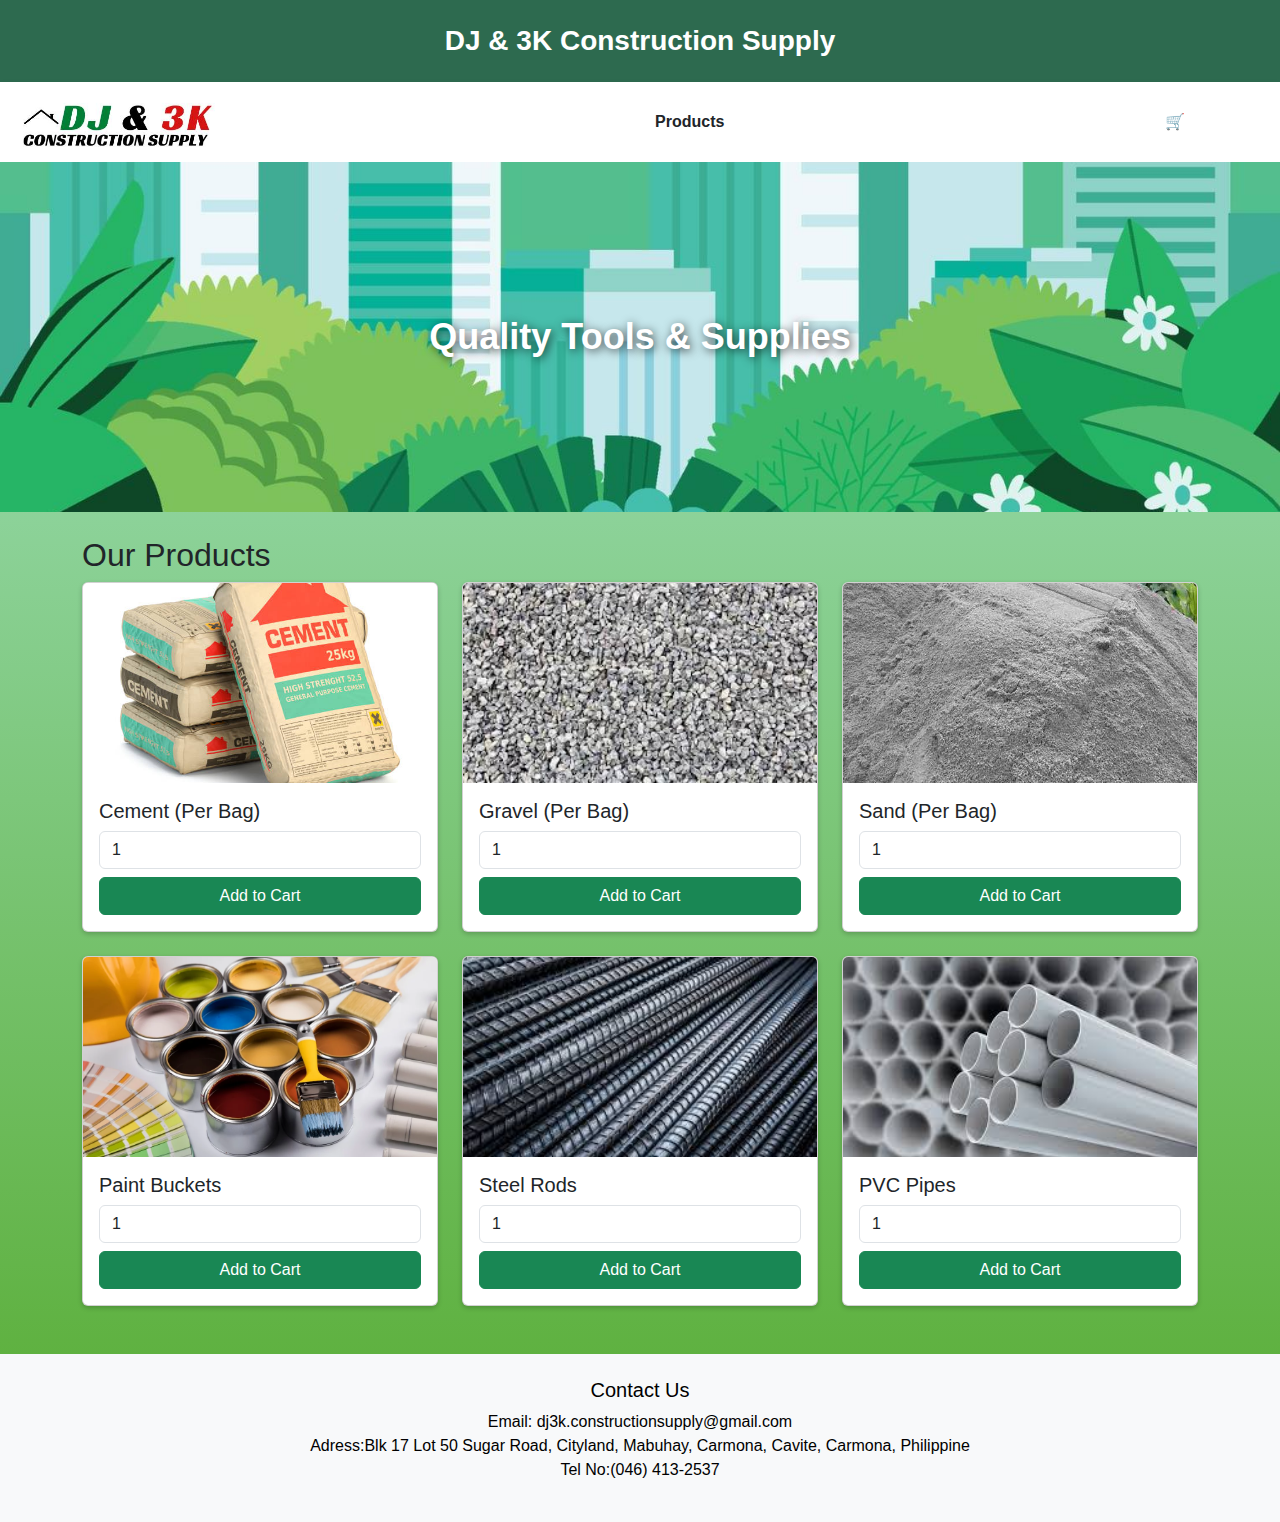
<file: index.html>
<!DOCTYPE html>
<html lang="en">
<head>
    <meta charset="UTF-8">
    <meta name="viewport" content="width=device-width, initial-scale=1.0">
    <title>DJ & 3K Construction Supply</title>
	 <link rel="stylesheet" href="styles.css">
    <link href="https://cdn.jsdelivr.net/npm/bootstrap@5.1.3/dist/css/bootstrap.min.css" rel="stylesheet">
    <style>
        body { font-family: Arial, sans-serif; background-color: #2e472e; margin: 0; padding: 0; }
        .header { background-color: #2d6a4f; color: white; text-align: center; padding: 20px; font-size: 28px; font-weight: bold; }
        .nav { background: white; padding: 15px; display: flex; justify-content: space-between; align-items: center; box-shadow: 0 2px 5px rgba(0,0,0,0.1); }
        .logo { height: 50px; }
        .cart { margin-right: 20px; cursor: pointer; }
        .banner { background: url('background.jpg') no-repeat center/cover; height: 350px; display: flex; align-items: center; justify-content: center; color: white; font-size: 36px; font-weight: bold; text-shadow: 2px 2px 10px rgba(0,0,0,0.7); }
        .cart-container { position: fixed; top: 0; right: -320px; width: 300px; height: 100vh; background: white; box-shadow: -2px 0 5px rgba(0,0,0,0.2); padding: 20px; overflow-y: auto; transition: right 0.3s ease-in-out; }
        .cart-container.active { right: 0; }
        .remove-all, .checkout, .close-cart { background-color: #2d6a4f; color: white; border: none; padding: 10px; width: 100%; cursor: pointer; margin-top: 10px; }
        .remove-btn { background-color: #d9534f; color: white; border: none; padding: 5px; margin-left: 10px; cursor: pointer; }
    </style>
    <script>
        let cart = {};

        function toggleCart() {
            document.getElementById('cart').classList.toggle('active');
        }

        function addToCart(item) {
            let quantity = parseInt(document.getElementById(`quantity-${item}`).value) || 1;
            if (cart[item]) {
                cart[item] += quantity;
            } else {
                cart[item] = quantity;
            }
            updateCart();
        }

        function removeFromCart(item) {
            if (cart[item] > 1) {
                cart[item]--;
            } else {
                delete cart[item];
            }
            updateCart();
        }

        function clearCart() {
            cart = {};
            updateCart();
        }

        function checkout() {
            alert("Thank you for your purchase!");
            clearCart();
        }

        function updateCart() {
            let cartList = document.getElementById('cart-items');
            let cartCount = document.getElementById('cart-count');
            cartList.innerHTML = '';
            let totalItems = 0;

            for (let item in cart) {
                let listItem = document.createElement('li');
                listItem.className = "list-group-item";
                listItem.innerHTML = `${item} (x${cart[item]}) <button class="btn btn-sm btn-danger remove-btn" onclick="removeFromCart('${item}')">Remove</button>`;
                cartList.appendChild(listItem);
                totalItems += cart[item];
            }

            cartCount.innerText = totalItems;
        }
    </script>
</head>
<body>
    <div class="header">DJ & 3K Construction Supply</div>
    <div class="nav">
        <div>
            <img src="logo.jpg" alt="Business Logo" class="logo">
        </div>
        <div>
            <a href="#products" class="text-decoration-none text-dark fw-bold">Products</a>
        </div>
        <div class="cart" onclick="toggleCart()">🛒 Cart (<span id="cart-count">0</span>)</div>
    </div>
    <div class="banner">Quality Tools & Supplies</div>
    <div class="container mt-4">
        <h2 id="products">Our Products</h2>
        <div class="row g-4">
            <div class="col-lg-4 col-md-6">
                <div class="card">
                    <img src="cement.jpg" class="card-img-top" alt="Cement">
                    <div class="card-body">
                        <h5 class="card-title">Cement (Per Bag)</h5>
                        <input type="number" id="quantity-Cement" value="1" min="1" class="form-control mb-2">
                        <button class="btn btn-success w-100" onclick="addToCart('Cement')">Add to Cart</button>
                    </div>
                </div>
            </div>
            <div class="col-lg-4 col-md-6">
                <div class="card">
                    <img src="gravel.jpg" class="card-img-top" alt="Gravel">
                    <div class="card-body">
                        <h5 class="card-title">Gravel (Per Bag)</h5>
                        <input type="number" id="quantity-Gravel" value="1" min="1" class="form-control mb-2">
                        <button class="btn btn-success w-100" onclick="addToCart('Gravel')">Add to Cart</button>
                    </div>
                </div>
            </div>
            <div class="col-lg-4 col-md-6">
                <div class="card">
                    <img src="sand.jpeg" class="card-img-top" alt="Sand">
                    <div class="card-body">
                        <h5 class="card-title">Sand (Per Bag)</h5>
                        <input type="number" id="quantity-Sand" value="1" min="1" class="form-control mb-2">
                        <button class="btn btn-success w-100" onclick="addToCart('Sand')">Add to Cart</button>
                    </div>
                </div>
            </div>
            <div class="col-lg-4 col-md-6">
                <div class="card">
                    <img src="paint.jpg" class="card-img-top" alt="PaintBuckets">
                    <div class="card-body">
                        <h5 class="card-title">Paint Buckets</h5>
                        <input type="number" id="quantity-PaintBuckets" value="1" min="1" class="form-control mb-2">
                        <button class="btn btn-success w-100" onclick="addToCart('Paint Buckets')">Add to Cart</button>
                    </div>
                </div>
            </div>
            <div class="col-lg-4 col-md-6">
                <div class="card">
                    <img src="rebar.jpg" class="card-img-top" alt="SteelRods">
                    <div class="card-body">
                        <h5 class="card-title">Steel Rods</h5>
                        <input type="number" id="quantity-SteelRods" value="1" min="1" class="form-control mb-2">
                        <button class="btn btn-success w-100" onclick="addToCart('Steel Rods')">Add to Cart</button>
                    </div>
                </div>
            </div>
            <div class="col-lg-4 col-md-6">
                <div class="card">
                    <img src="pvc.jpg" class="card-img-top" alt="PVCPipes">
                    <div class="card-body">
                        <h5 class="card-title">PVC Pipes</h5>
                        <input type="number" id="quantity-PVCPipes" value="1" min="1" class="form-control mb-2">
                        <button class="btn btn-success w-100" onclick="addToCart('PVC Pipes')">Add to Cart</button>
                    </div>
                </div>
            </div>
        </div>
    </div>
    <div id="cart" class="cart-container">
        <h2>Shopping Cart</h2>
        <ul id="cart-items" class="list-group"></ul>
        <button class="btn btn-danger remove-all" onclick="clearCart()">Remove All</button>
        <button class="btn btn-primary checkout" onclick="checkout()">Checkout</button>
        <button class="btn btn-secondary close-cart" onclick="toggleCart()">Close Cart</button>
    </div>
    <footer class="text-center mt-5 bg-light py-4">
        <h5>Contact Us</h5>
        <p>Email: dj3k.constructionsupply@gmail.com <br>
		Adress:Blk 17 Lot 50 Sugar Road, Cityland, Mabuhay, Carmona, Cavite, Carmona, Philippine <br>
		Tel No:(046) 413-2537
</file>
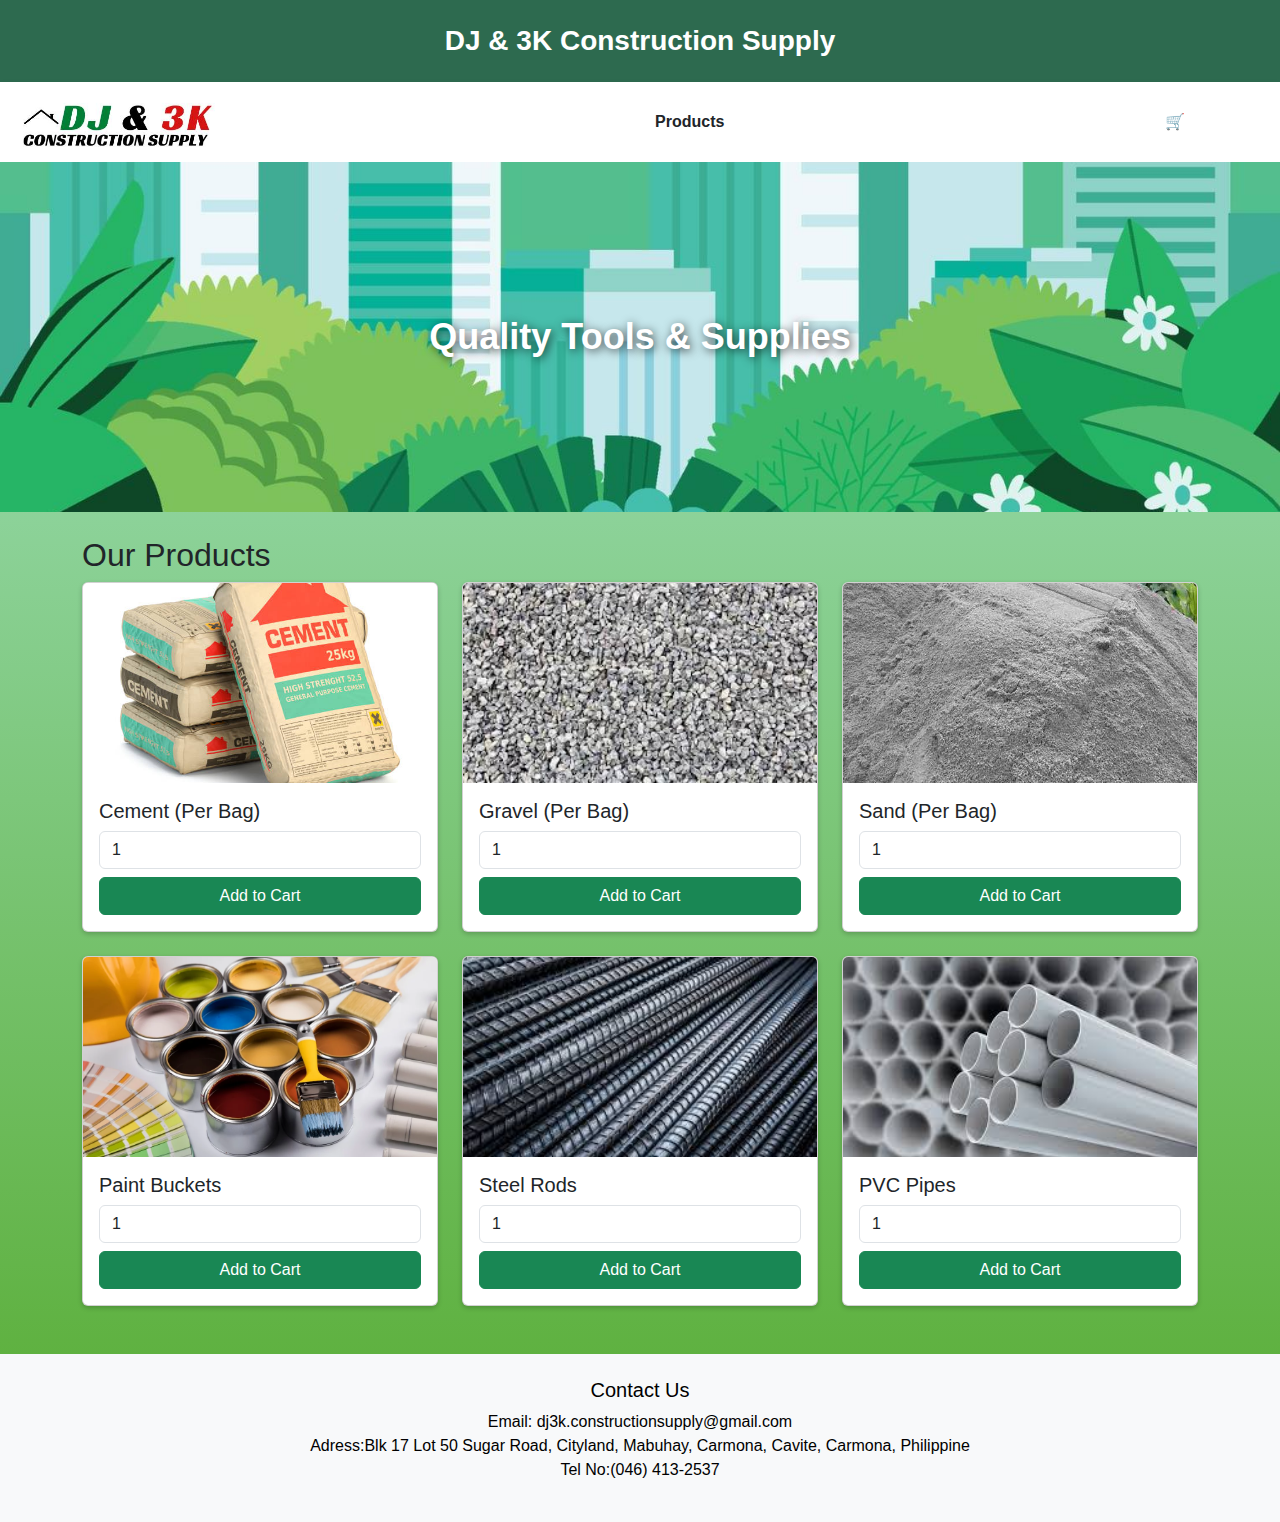
<file: client site.html>
<!DOCTYPE html>
<html lang="en">
<head>
    <meta charset="UTF-8">
    <meta name="viewport" content="width=device-width, initial-scale=1.0">
    <title>DJ & 3K Construction Supply</title>
	 <link rel="stylesheet" href="styles.css">
    <link href="https://cdn.jsdelivr.net/npm/bootstrap@5.1.3/dist/css/bootstrap.min.css" rel="stylesheet">
    <style>
        body { font-family: Arial, sans-serif; background-color: #2e472e; margin: 0; padding: 0; }
        .header { background-color: #2d6a4f; color: white; text-align: center; padding: 20px; font-size: 28px; font-weight: bold; }
        .nav { background: white; padding: 15px; display: flex; justify-content: space-between; align-items: center; box-shadow: 0 2px 5px rgba(0,0,0,0.1); }
        .logo { height: 50px; }
        .cart { margin-right: 20px; cursor: pointer; }
        .banner { background: url('background.jpg') no-repeat center/cover; height: 350px; display: flex; align-items: center; justify-content: center; color: white; font-size: 36px; font-weight: bold; text-shadow: 2px 2px 10px rgba(0,0,0,0.7); }
        .cart-container { position: fixed; top: 0; right: -320px; width: 300px; height: 100vh; background: white; box-shadow: -2px 0 5px rgba(0,0,0,0.2); padding: 20px; overflow-y: auto; transition: right 0.3s ease-in-out; }
        .cart-container.active { right: 0; }
        .remove-all, .checkout, .close-cart { background-color: #2d6a4f; color: white; border: none; padding: 10px; width: 100%; cursor: pointer; margin-top: 10px; }
        .remove-btn { background-color: #d9534f; color: white; border: none; padding: 5px; margin-left: 10px; cursor: pointer; }
    </style>
    <script>
        let cart = {};

        function toggleCart() {
            document.getElementById('cart').classList.toggle('active');
        }

        function addToCart(item) {
            let quantity = parseInt(document.getElementById(`quantity-${item}`).value) || 1;
            if (cart[item]) {
                cart[item] += quantity;
            } else {
                cart[item] = quantity;
            }
            updateCart();
        }

        function removeFromCart(item) {
            if (cart[item] > 1) {
                cart[item]--;
            } else {
                delete cart[item];
            }
            updateCart();
        }

        function clearCart() {
            cart = {};
            updateCart();
        }

        function checkout() {
            alert("Thank you for your purchase!");
            clearCart();
        }

        function updateCart() {
            let cartList = document.getElementById('cart-items');
            let cartCount = document.getElementById('cart-count');
            cartList.innerHTML = '';
            let totalItems = 0;

            for (let item in cart) {
                let listItem = document.createElement('li');
                listItem.className = "list-group-item";
                listItem.innerHTML = `${item} (x${cart[item]}) <button class="btn btn-sm btn-danger remove-btn" onclick="removeFromCart('${item}')">Remove</button>`;
                cartList.appendChild(listItem);
                totalItems += cart[item];
            }

            cartCount.innerText = totalItems;
        }
    </script>
</head>
<body>
    <div class="header">DJ & 3K Construction Supply</div>
    <div class="nav">
        <div>
            <img src="logo.jpg" alt="Business Logo" class="logo">
        </div>
        <div>
            <a href="#products" class="text-decoration-none text-dark fw-bold">Products</a>
        </div>
        <div class="cart" onclick="toggleCart()">🛒 Cart (<span id="cart-count">0</span>)</div>
    </div>
    <div class="banner">Quality Tools & Supplies</div>
    <div class="container mt-4">
        <h2 id="products">Our Products</h2>
        <div class="row g-4">
            <div class="col-lg-4 col-md-6">
                <div class="card">
                    <img src="cement.jpg" class="card-img-top" alt="Cement">
                    <div class="card-body">
                        <h5 class="card-title">Cement (Per Bag)</h5>
                        <input type="number" id="quantity-Cement" value="1" min="1" class="form-control mb-2">
                        <button class="btn btn-success w-100" onclick="addToCart('Cement')">Add to Cart</button>
                    </div>
                </div>
            </div>
            <div class="col-lg-4 col-md-6">
                <div class="card">
                    <img src="gravel.jpg" class="card-img-top" alt="Gravel">
                    <div class="card-body">
                        <h5 class="card-title">Gravel (Per Bag)</h5>
                        <input type="number" id="quantity-Gravel" value="1" min="1" class="form-control mb-2">
                        <button class="btn btn-success w-100" onclick="addToCart('Gravel')">Add to Cart</button>
                    </div>
                </div>
            </div>
            <div class="col-lg-4 col-md-6">
                <div class="card">
                    <img src="sand.jpeg" class="card-img-top" alt="Sand">
                    <div class="card-body">
                        <h5 class="card-title">Sand (Per Bag)</h5>
                        <input type="number" id="quantity-Sand" value="1" min="1" class="form-control mb-2">
                        <button class="btn btn-success w-100" onclick="addToCart('Sand')">Add to Cart</button>
                    </div>
                </div>
            </div>
            <div class="col-lg-4 col-md-6">
                <div class="card">
                    <img src="paint.jpg" class="card-img-top" alt="Paint Buckets">
                    <div class="card-body">
                        <h5 class="card-title">Paint Buckets</h5>
                        <input type="number" id="quantity-PaintBuckets" value="1" min="1" class="form-control mb-2">
                        <button class="btn btn-success w-100" onclick="addToCart('Paint Buckets')">Add to Cart</button>
                    </div>
                </div>
            </div>
            <div class="col-lg-4 col-md-6">
                <div class="card">
                    <img src="rebar.jpg" class="card-img-top" alt="Steel Rods">
                    <div class="card-body">
                        <h5 class="card-title">Steel Rods</h5>
                        <input type="number" id="quantity-SteelRods" value="1" min="1" class="form-control mb-2">
                        <button class="btn btn-success w-100" onclick="addToCart('Steel Rods')">Add to Cart</button>
                    </div>
                </div>
            </div>
            <div class="col-lg-4 col-md-6">
                <div class="card">
                    <img src="pvc.jpg" class="card-img-top" alt="PVC Pipes">
                    <div class="card-body">
                        <h5 class="card-title">PVC Pipes</h5>
                        <input type="number" id="quantity-PVCPipes" value="1" min="1" class="form-control mb-2">
                        <button class="btn btn-success w-100" onclick="addToCart('PVC Pipes')">Add to Cart</button>
                    </div>
                </div>
            </div>
        </div>
    </div>
    <div id="cart" class="cart-container">
        <h2>Shopping Cart</h2>
        <ul id="cart-items" class="list-group"></ul>
        <button class="btn btn-danger remove-all" onclick="clearCart()">Remove All</button>
        <button class="btn btn-primary checkout" onclick="checkout()">Checkout</button>
        <button class="btn btn-secondary close-cart" onclick="toggleCart()">Close Cart</button>
    </div>
    <footer class="text-center mt-5 bg-light py-4">
        <h5>Contact Us</h5>
        <p>Email: dj3k.constructionsupply@gmail.com <br>
		Adress:Blk 17 Lot 50 Sugar Road, Cityland, Mabuhay, Carmona, Cavite, Carmona, Philippine <br>
		Tel No:(046) 413-2537
</file>
<file: styles.css>
body {
    font-family: Arial, sans-serif;
    background: linear-gradient(to bottom, #a8e6cf, #56ab2f);
    color: #2e472e;
    margin: 0;
    padding: 0;
}

.header {
    background-color: #2e7d32;
    color: white;
    text-align: center;
    padding: 20px;
    font-size: 28px;
    font-weight: bold;
}

.nav {
    background: #4caf50;
    padding: 15px;
    display: flex;
    justify-content: space-between;
    align-items: center;
    box-shadow: 0 2px 5px rgba(0,0,0,0.2);
}

.logo {
    height: 50px;
}

.cart {
    margin-right: 20px;
    cursor: pointer;
    color: white;
    font-weight: bold;
}

.banner {
    background: url('background.jpg') no-repeat center/cover;
    height: 350px;
    display: flex;
    align-items: center;
    justify-content: center;
    color: white;
    font-size: 36px;
    font-weight: bold;
    text-shadow: 2px 2px 10px rgba(0,0,0,0.7);
}

.card {
    background-color: #81c784;
    color: #2e472e;
    border: none;
    box-shadow: 0 2px 5px rgba(0,0,0,0.2);
}

.btn-success {
    background-color: #388e3c;
    border: none;
    font-weight: bold;
}

.btn-danger {
    background-color: #1b5e20;
    border: none;
}

.btn-primary {
    background-color: #43a047;
    border: none;
}

.cart-container {
    background: #a8e6cf;
    box-shadow: -2px 0 5px rgba(0,0,0,0.2);
    padding: 20px;
    overflow-y: auto;
    transition: right 0.3s ease-in-out;
}

footer {
    background:#2e472e;
    color:black;
    padding: 20px;
    text-align: center;
}

img {
    width: 200px; 
    height: 200px; 
    object-fit: cover; 
}
</file>
